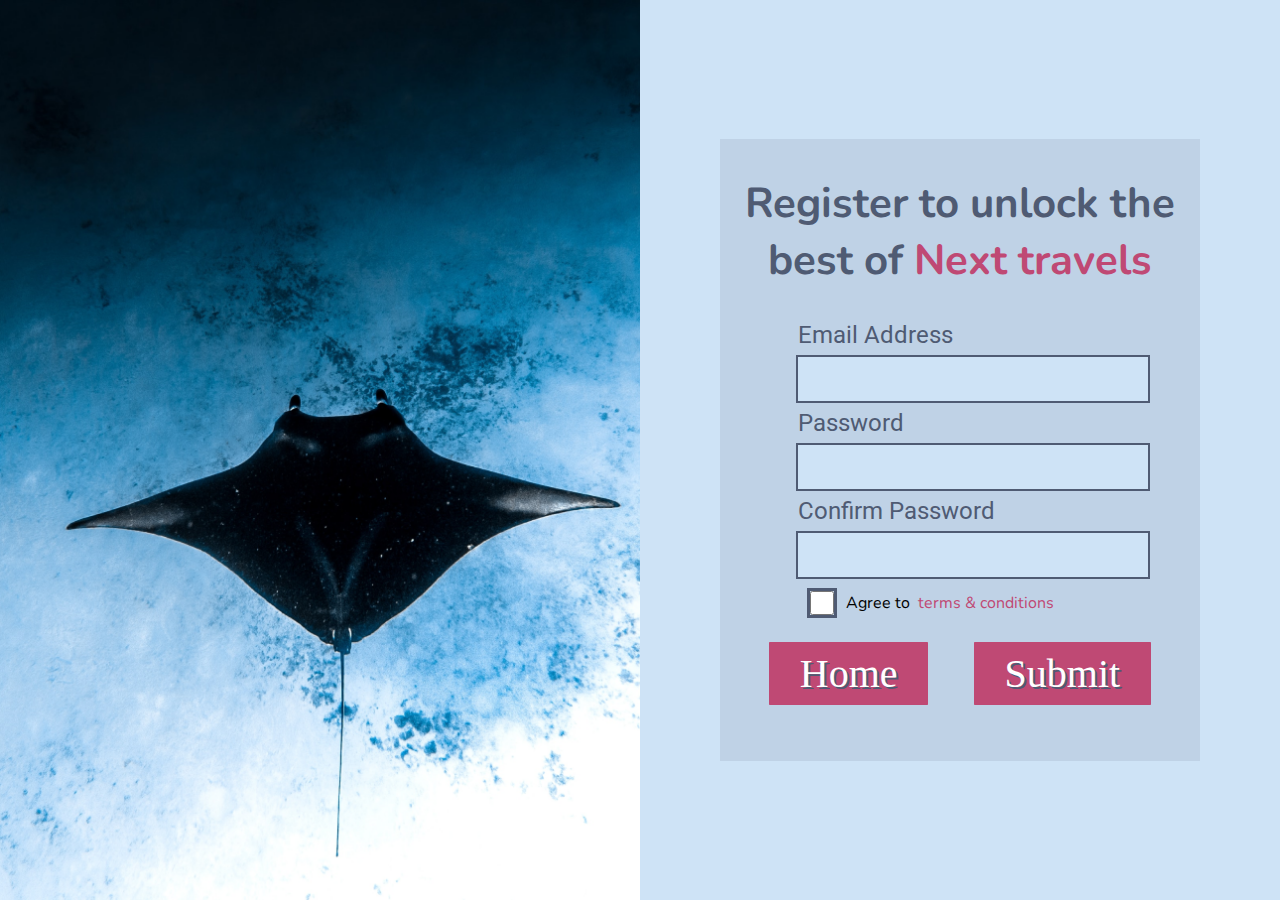
<file: pages/register.html>
<!DOCTYPE html>
<html lang="en">
  <head>
    <meta charset="UTF-8" />
    <meta http-equiv="X-UA-Compatible" content="IE=edge" />
    <meta name="viewport" content="width=device-width, initial-scale=1.0" />

    <!-- Font imports -->
    <link rel="preconnect" href="https://fonts.googleapis.com" />
    <link rel="preconnect" href="https://fonts.gstatic.com" crossorigin />
    <link
      href="https://fonts.googleapis.com/css2?family=Nunito:wght@400;600;700&family=Roboto:wght@400;700&display=swap"
      rel="stylesheet"
    />

    <link href="../styles/main.css" rel="stylesheet" />
    <link href="../styles/register.css" rel="stylesheet" />

    <title>Register page | NeXT Travels</title>
  </head>
  <body>
    <!-- Register page content -->
    <div class="register">
      <div class="left-container"></div>
      <div class="right-container">
        <div class="registration">
          <h1>
            Register to unlock the best of
            <span class="reg-heading-highlight">Next travels</span>
          </h1>
          <div class="form-details">
            <div class="form-control">
              <label for="input-email" class="form-label">Email Address</label>
              <br />
              <input type="email" id="input-email" class="form-input-text" />
            </div>
            <div class="form-control">
              <label for="input-password" class="form-label">Password</label>
              <br />
              <input
                type="password"
                id="input-password"
                class="form-input-text"
              />
            </div>
            <div class="form-control">
              <label for="input-confirm-password" class="form-label"
                >Confirm Password</label
              >
              <br />
              <input
                type="password"
                id="input-confirm-password"
                class="form-input-text"
              />
            </div>
            <div class="form-group checkbox-container">
              <input
                type="checkbox"
                name="agree"
                class="form-control-checkbox"
                style="margin-right: 12px"
              />
              <p>
                Agree to&nbsp;
                <a class="text-link" href="#">terms & conditions</a>
              </p>
            </div>
          </div>
          <div class="form-button">
            <button class="button">
              <a style="color: #fff; text-decoration: none" href="../index.html"
                >Home</a
              >
            </button>
            <button class="button">Submit</button>
          </div>
        </div>
      </div>
    </div>
  </body>
</html>
</file>
<file: styles/main.css>
/* Font imports */
/* font-family: 'Nunito', sans-serif; */
/* font-family: 'Roboto', sans-serif; */

/* Color Palette */
:root {
  --primarycolor: #4f5b73;
  --secondarycolor: #bf4974;
  --accentcolor: #cee3f6;
}

* {
  margin: 0;
  padding: 0;
  box-sizing: border-box;
}

body {
  background-color: var(--accentcolor);
  font-family: "Nunito", sans-serif;
}

/* Styles for the headings */
h1 {
  color: var(--primarycolor);
  text-align: center;
  font-size: 42px;
  font-family: "Nunito", sans-serif;
  margin-bottom: 32px;
}

@import url("../assets/fonts/Inkfree.ttf");
/* font-family: 'Inkfree', san-serif; */

/* Styles for link */
.text-link {
  color: var(--secondarycolor);
  text-decoration: none;
}

/* Styles for the buttons begins*/
.button {
  background-color: var(--secondarycolor);
  border: none;
  padding: 0.5rem 1.9rem;
  color: white;
  text-align: center;
  text-decoration: none;
  text-shadow: 2px 2px var(--primarycolor);
  display: inline-block;
  font-size: 2.5rem;
  margin: 1.3rem;
  cursor: pointer;
  border-radius: 0.05rem;
  font-family: "Ink free", san-serif;
  transition: box-shadow 0.25s ease-in-out;
}

.button:hover {
  box-shadow: 4px 4px #000;
}

.icon {
  height: 30px !important;
  width: 30px !important;
}
/* Styles for the buttons ends*/

/* Styles for the inputs begins */
.form-input-text {
  outline: 2px solid var(--primarycolor);
  border: none;
  min-width: 350px;
  -webkit-appearance: none;
  -ms-appearance: none;
  -moz-appearance: none;
  appearance: none;
  font-size: 1.5rem;
  padding: 8px;
  margin: 8px 0;
  color: var(--primarycolor);
  background-color: var(--accentcolor);
  transition: outline 0.1s ease-in-out;
}

.form-label {
  font-family: "Roboto", sans-serif;
  font-size: 1.5rem;
  color: var(--primarycolor);
}

.form-input-text:active {
  outline-width: 4px;
}

.form-input-text:hover {
  outline-width: 4px;
}

.form-input-date {
  outline: 2px solid var(--primarycolor);
  border: none;
  min-width: 350px;
  -webkit-appearance: none;
  -ms-appearance: none;
  -moz-appearance: none;
  appearance: none;
  font-size: 24px;
  padding: 8px;
  margin: 8px 0;
  color: var(--primarycolor);
  background-color: var(--accentcolor);
  transition: outline 0.1s ease-in-out;
}

.form-input-date:active {
  outline-width: 4px;
}

.form-input-date:hover {
  outline-width: 4px;
}

.form-control-checkbox {
  width: 24px;
  height: 24px;
  border: 3px solid var(--primarycolor);
  border-radius: 4px;
  outline: 3px solid var(--primarycolor);
}

.form-textarea {
  outline: 2px solid var(--primarycolor);
  border: none;
  width: 350px;
  -webkit-appearance: none;
  -ms-appearance: none;
  -moz-appearance: none;
  appearance: none;
  font-size: 24px;
  padding: 8px;
  margin: 8px 0;
  color: var(--primarycolor);
  background-color: var(--accentcolor);
  transition: outline 0.1s ease-in-out;
}

.form-textarea:hover {
  outline-width: 4px;
}

.form-textarea:active .nav button {
  border: none;
  color: var(--accentcolor);
  align-items: center;
  text-align: center;
  text-decoration: none;
  text-shadow: 0 4px 4px #000000;
  display: inline-block;
  font-size: 24px;
  padding: 32px;
  cursor: pointer;
  border-radius: 0.05rem;
}
/* Styles for the inputs ends */

/* Styles for the navigation bar begins */
.nav {
  display: flex;
  font-family: "Nunito", sans-serif;
  justify-content: space-between;
  padding: 16px;
  background-color: var(--primarycolor);
}

.checkbtn {
  font-size: 24px;
  color: var(--accentcolor);
  float: right;
  line-height: 40px;
  margin-right: 20px;
  cursor: pointer;
  display: none;
}

#check {
  display: none;
}

.nav img {
  width: 100px;
}

.nav button {
  border: none;
  background-color: var(--primarycolor);
  color: var(--accentcolor);
  align-items: center;
  text-align: center;
  text-decoration: none;
  text-shadow: 0 4px 4px #000000;
  display: inline-block;
  font-size: 24px;
  padding: 32px;
  cursor: pointer;
  border-radius: 0.05rem;
}

.nav a {
  text-decoration: none;
  color: var(--accentcolor);
}

.nav button:hover {
  border-bottom: 3px solid var(--secondarycolor);
  transition: 0.3s;
}
/* Styles for the navigation bar ends */

/* Styles for the footer begins */
.footer {
  background-color: var(--primarycolor);
  display: flex;
  flex-direction: column;
  color: var(--accentcolor);
  text-shadow: 0 4px 4px #000000;
}

.footer-top {
  display: flex;
  flex-direction: row;
  height: 75%;
  margin: 12px 24px;
}

.left-container {
  display: flex;
  flex-direction: column;
  justify-content: center;
  width: 80%;
  margin-left: 24px;
}

.left-container p {
  font-size: 20px;
  font-family: "Nunito", sans-serif;
}

.subscribe {
  display: flex;
  flex-direction: row;
}

.subscribe-input-container {
  display: flex;
  align-items: center;
}

.subscribe-input {
  height: 64px;
  min-width: 450px;
  color: var(--accentcolor);
  background-color: var(--primarycolor);
  outline: 3px solid var(--secondarycolor);
  border: 3px solid var(--secondarycolor);
}

.subscribe input::placeholder {
  color: var(--accentcolor);
  font-family: "Ink free", san-serif;
  font-size: 24px;
}

.social-media {
  display: inline-block;
  margin-left: 700px;
}

.social-media i {
  color: var(--accentcolor);
  display: inline-block;
  justify-content: center;
  align-items: center;
  width: 30px;
  height: 30px;
  text-shadow: none;
}

.social-media i::before {
  width: 30px;
  height: 30px;
}

.right-container {
  display: block;
  position: relative;
  width: 20%;
  align-items: center;
}

.right-container img {
  height: 180px;
  width: auto;
}

.footer-bottom {
  display: flex;
  flex-direction: column;
  height: 25%;
  align-items: center;
  text-align: center;
  font-size: 24px;
  font-family: "Ink free", san-serif;
}

.footer-bottom p {
  padding: 25px 0;
}

hr {
  color: var(--accentcolor);
  width: 100%;
  height: 1px;
}
/* Styles for the footer ends */

/* Media queries */
/* First break point 0 - 360px */

@media (max-width: 820px) {
  .nav img {
    width: 80px;
    height: auto;
  }

  .nav button {
    padding: 16px;
  }

  .nav .buttons-container button a {
    font-size: 16px;
  }

  .footer {
    text-shadow: 0 2px 2px #000000;
  }

  .footer-top {
    margin: 8px 16px;
  }

  .left-container {
    width: 75%;
    margin-left: 10px;
  }

  .left-container p {
    font-size: 16px;
  }

  .subscribe-input {
    height: 40px;
    min-width: 300px;
    outline: 2px solid var(--secondarycolor);
    border: 2px solid var(--secondarycolor);
  }

  .subscribe input::placeholder {
    font-size: 18px;
  }

  .subscribe button {
    min-width: 120px;
    height: 40px;
    font-size: 18px;
    align-items: center;
    text-align: center;
    margin-left: 8px;
  }

  .social-media {
    margin-left: 400px;
  }

  .right-container img {
    margin-right: 8px;
    width: 25%;
    height: 150px;
    width: auto;
  }

  .footer-bottom {
    font-size: 18px;
  }

  .footer-bottom p {
    padding: 18px 0;
  }
}

@media (min-width: 360px) and (max-width: 820px) {
}

@media (max-width: 360px) {
  .button {
    font-size: 1rem;
    margin: 0.2rem;
  }

  .form-label {
    font-size: 1rem;
  }

  .form-input-text {
    font-size: 0.8rem;
    padding: 4px;
    margin: 8px 0;
    min-width: 200px;
  }

  .form-control-checkbox {
    width: 12px;
    height: 12px;
    border: 2px solid var(--primarycolor);
    border-radius: 4px;
    outline: 2px solid var(--primarycolor);
  }

  .form-input-date {
    font-size: 0.8rem;
    padding: 4px;
    margin: 8px 0;
    min-width: 200px;
  }

  .form-textarea {
    font-size: 0.8rem;
    padding: 4px;
    margin: 8px 0;
    width: 200px;
  }

  .nav img {
    width: 60px;
  }

  .checkbtn {
    display: block;
  }

  .nav .buttons-container {
    position: fixed;
    width: 100%;
    height: 30px;
    background-color: var(--primarycolor);
    top: 10px;
    left: -100%;
    align-items: center;
    text-align: center;
  }

  .nav .buttons-container button {
    display: block;
    width: 100%;
    line-height: 10px;
  }

  .nav .buttons-container button a {
    font-size: 18px;
  }

  .nav button:hover {
    border-bottom: 3px solid var(--secondarycolor);
    transition: 0.3s;
  }

  #check:checked ~ .buttons-container {
    left: 0;
  }

  .footer {
    text-shadow: 0 1px 1px #000000;
  }

  .footer-top {
    height: 90%;
    margin: 4px 8px;
    flex-direction: column;
  }

  .left-container {
    display: flex;
    flex-direction: column;
    width: calc(100% - 10px);
    padding: 8px 0px;
    margin-left: 10px;
  }

  .left-container p {
    font-size: 10px;
  }

  .subscribe {
    flex-direction: column;
    align-items: center;
    text-align: center;
  }

  .subscribe-input {
    height: 50px;
    min-width: 320px;
    outline: 2px solid var(--secondarycolor);
    border: 2px solid var(--secondarycolor);
  }

  .subscribe input::placeholder {
    font-size: 14px;
  }

  .subscribe button {
    min-width: 120px;
    height: 50px;
    font-size: 24px;
    align-items: center;
    text-align: center;
    margin-left: 5px;
  }

  .social-media {
    margin: 8px auto;
  }

  .right-container {
    width: 100%;
    text-align: center;
  }

  .right-container img {
    align-items: center;
    height: 150px;
    width: auto;
  }

  .footer-bottom {
    height: 10%;
    font-size: 12px;
  }

  .footer-bottom p {
    padding: 10px 0;
  }

  .icon {
    width: 16px !important;
    height: 16px !important;
  }
}
</file>
<file: styles/register.css>
.register {
  margin: 0;
  width: 100vw;
  min-height: 100vh;
  max-height: fit-content;
  display: flex;
}

.left-container {
  width: 50vw;
  min-height: 415px;
  margin: 0;
  background-image: url("../assets/images/register next.png");
  background-repeat: no-repeat;
  background-size: cover;
}

.right-container {
  width: 50vw;
  display: flex;
  justify-content: center;
  align-items: center;
  background-color: var(--accentcolor);
}

.registration {
  width: 75%;
  font-family: "Nunito", sans-serif;
  margin: 42px;
  padding: 36px 24px;
  background-color: rgba(79, 91, 115, 0.12);
}

.registration h2 {
  text-align: center;
  font-size: 2rem;
  margin-bottom: 32px;
}

.reg-heading-highlight {
  color: var(--secondarycolor);
}

.form-details {
  width: 75%;
  margin: 0 auto;
}

.form-details h5 {
  font-size: 16px;
}

.checkbox-container {
  display: flex;
  align-items: center;
  padding: 6px 12px;
}

.form-button {
  display: flex;
  justify-content: space-evenly;
}

@media (min-width: 360px) and (max-width: 820px) {
  /* .left-container {
    display: none;
  } */

  .register {
    flex-direction: column;
    align-items: center;
    height: 100%;
  }

  .left-container {
    width: 100%;
  }

  .right-container {
    width: 100%;
  }

  .register {
    width: 100vw;
  }
}

@media (max-width: 360px) {
  .left-container {
    display: none;
  }

  .right-container {
    width: 100%;
  }

  .registration {
    margin: 18px;
    padding: 18px 12px;
  }

  .registration h2 {
    font-size: 1.5rem;
  }
}
</file>
